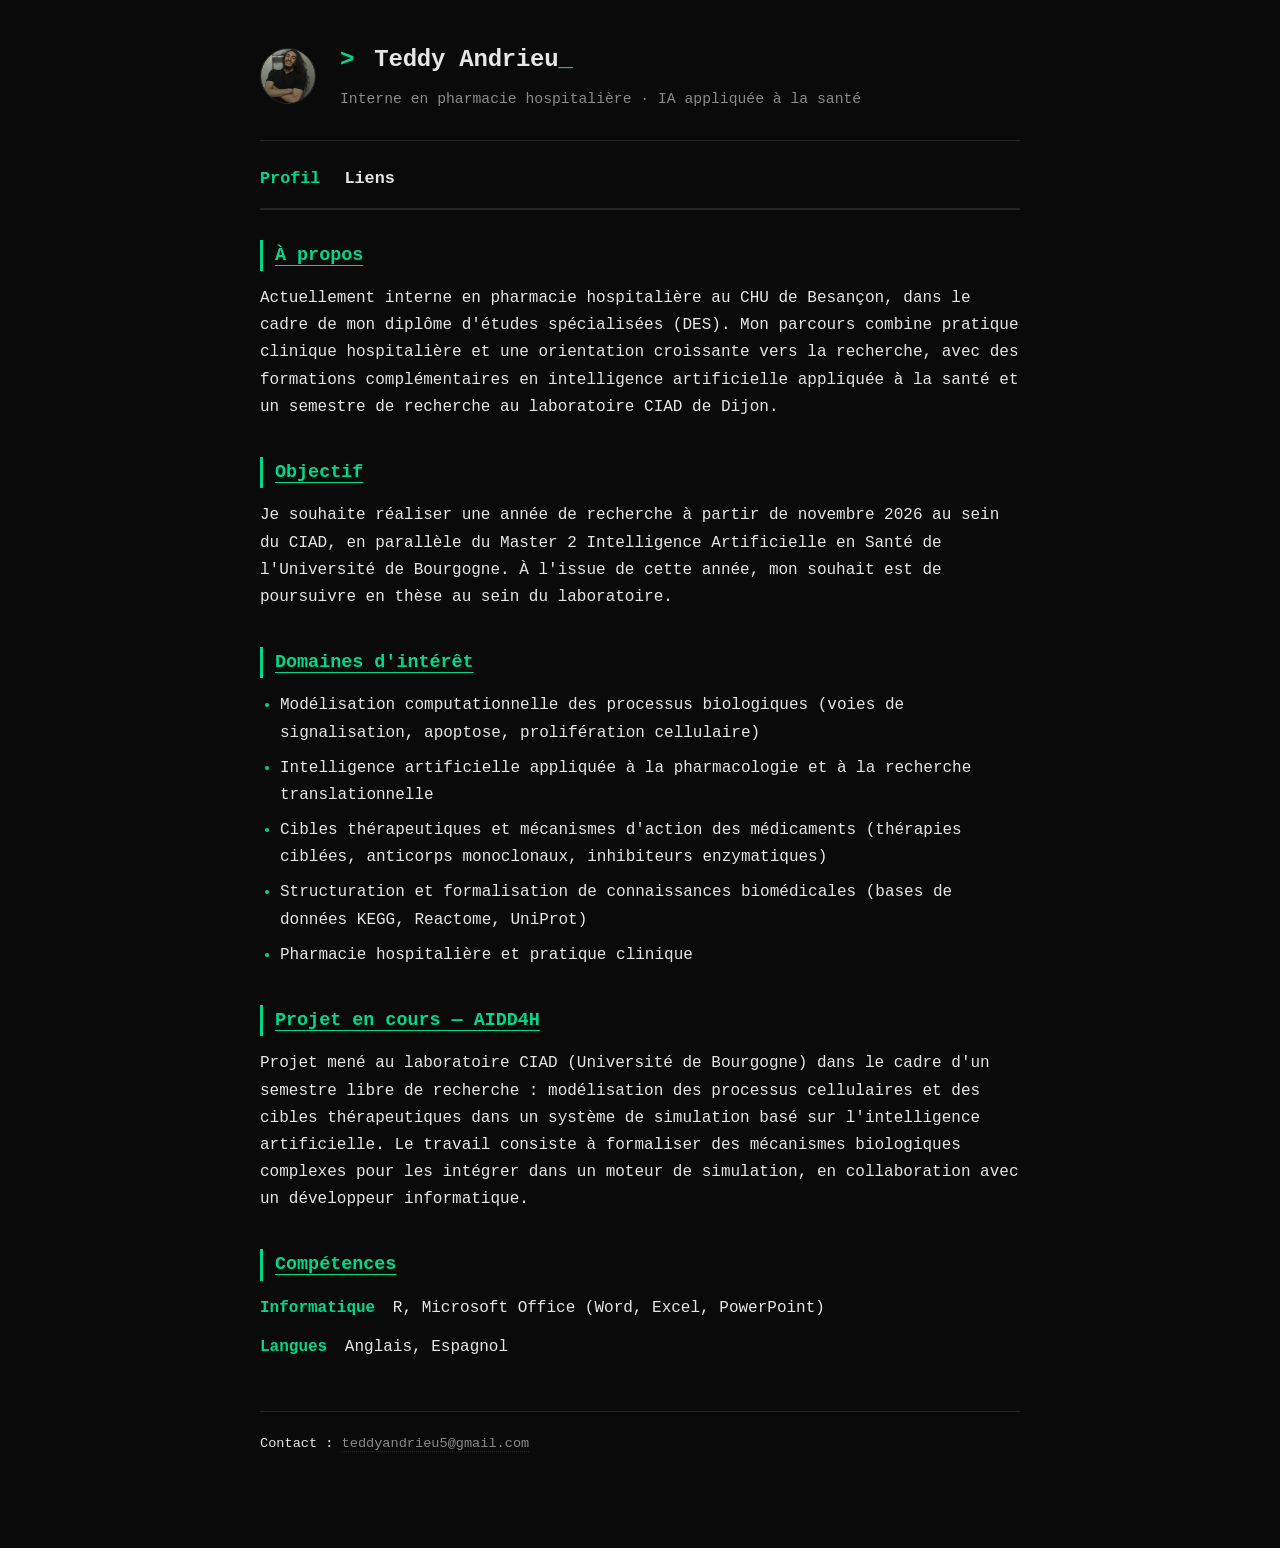
<file: index.html>
<!DOCTYPE html>
<html lang="fr">
<head>
<meta charset="UTF-8">
<meta name="viewport" content="width=device-width, initial-scale=1.0">
<title>Teddy Andrieu</title>
<link rel="stylesheet" href="styles.css">
</head>
<body>

<div class="wrap">

  <header class="masthead">
    <img class="avatar" src="photo.jpg" alt="Photo de Teddy Andrieu">
    <div class="ident">
      <h1><span class="prompt">&gt;</span> Teddy Andrieu<span class="cursor">_</span></h1>
      <p class="subtitle">Interne en pharmacie hospitalière &middot; IA appliquée à la santé</p>
    </div>
  </header>

  <nav class="tabs" role="tablist">
    <button type="button" class="tab-btn active" data-tab="profil" role="tab" aria-selected="true">Profil</button>
    <button type="button" class="tab-btn" data-tab="liens" role="tab" aria-selected="false">Liens</button>
  </nav>

  <main>

    <!-- ===== TAB: PROFIL (accueil + parcours + projet fusionnés) ===== -->
    <section id="profil" class="tab-panel active">

      <section class="block">
        <h2>À propos</h2>
        <p>
          Actuellement interne en pharmacie hospitalière au CHU de Besançon,
          dans le cadre de mon diplôme d'études spécialisées (DES). Mon parcours
          combine pratique clinique hospitalière et une orientation croissante
          vers la recherche, avec des formations complémentaires en intelligence
          artificielle appliquée à la santé et un semestre de recherche au
          laboratoire CIAD de Dijon.
        </p>
      </section>

      <section class="block">
        <h2>Objectif</h2>
        <p>
          Je souhaite réaliser une année de recherche à partir de novembre 2026
          au sein du CIAD, en parallèle du Master 2 Intelligence Artificielle en
          Santé de l'Université de Bourgogne. À l'issue de cette année, mon
          souhait est de poursuivre en thèse au sein du laboratoire.
        </p>
      </section>

      <section class="block">
        <h2>Domaines d'intérêt</h2>
        <ul>
          <li>Modélisation computationnelle des processus biologiques (voies de signalisation, apoptose, prolifération cellulaire)</li>
          <li>Intelligence artificielle appliquée à la pharmacologie et à la recherche translationnelle</li>
          <li>Cibles thérapeutiques et mécanismes d'action des médicaments (thérapies ciblées, anticorps monoclonaux, inhibiteurs enzymatiques)</li>
          <li>Structuration et formalisation de connaissances biomédicales (bases de données KEGG, Reactome, UniProt)</li>
          <li>Pharmacie hospitalière et pratique clinique</li>
        </ul>
      </section>

      <section class="block">
        <h2>Projet en cours &mdash; AIDD4H</h2>
        <p>
          Projet mené au laboratoire CIAD (Université de Bourgogne) dans le cadre
          d'un semestre libre de recherche : modélisation des processus cellulaires
          et des cibles thérapeutiques dans un système de simulation basé sur
          l'intelligence artificielle. Le travail consiste à formaliser des
          mécanismes biologiques complexes pour les intégrer dans un moteur de
          simulation, en collaboration avec un développeur informatique.
        </p>
      </section>

      <section class="block">
        <h2>Compétences</h2>
        <p><span class="key">Informatique</span> R, Microsoft Office (Word, Excel, PowerPoint)</p>
        <p><span class="key">Langues</span> Anglais, Espagnol</p>
      </section>

    </section>

    <!-- ===== TAB: LIENS ===== -->
    <section id="liens" class="tab-panel">
      <section class="block">
        <h2>Retrouvez-moi</h2>
        <div class="links">
          <a class="link-card" href="https://github.com/tedd55" target="_blank" rel="noopener">
            <span class="link-label">GitHub</span><span class="link-arrow">&rarr;</span>
          </a>
          <a class="link-card" href="https://mega.nz/folder/8VIDiIpL#lSgrQfNFc1ah1A-ZyPUq4g" target="_blank" rel="noopener">
            <span class="link-label">Cours et travaux (Mega)</span><span class="link-arrow">&rarr;</span>
          </a>
          <a class="link-card" href="https://linkedin.com/in/TON-PROFIL" target="_blank" rel="noopener">
            <span class="link-label">LinkedIn</span><span class="link-arrow">&rarr;</span>
          </a>
          <a class="link-card" href="https://univ-montpellier.academia.edu/teddyAndrieu" target="_blank" rel="noopener">
            <span class="link-label">Academia.edu</span><span class="link-arrow">&rarr;</span>
          </a>
          <a class="link-card" href="https://www.researchgate.net/profile/Teddy-Andrieu-2?ev=hdr_xprf" target="_blank" rel="noopener">
            <span class="link-label">ResearchGate</span><span class="link-arrow">&rarr;</span>
          </a>
        </div>
      </section>
    </section>

  </main>

  <footer>
    <p>Contact : <a href="mailto:teddyandrieu5@gmail.com">teddyandrieu5@gmail.com</a></p>
  </footer>

</div>

<script>
  const buttons = document.querySelectorAll('.tab-btn');
  const panels = document.querySelectorAll('.tab-panel');
  buttons.forEach(btn => {
    btn.addEventListener('click', () => {
      buttons.forEach(b => { b.classList.remove('active'); b.setAttribute('aria-selected', 'false'); });
      panels.forEach(p => p.classList.remove('active'));
      btn.classList.add('active');
      btn.setAttribute('aria-selected', 'true');
      document.getElementById(btn.dataset.tab).classList.add('active');
    });
  });
</script>

</body>
</html>
</file>
<file: styles.css>
/* ===== Base : fond noir, texte clair, esprit terminal ===== */
:root {
  --bg: #0a0a0a;
  --bg-panel: #111214;
  --border: #262626;
  --text: #e6e6e6;
  --text-dim: #8a8a8a;
  --accent: #00d98a;
  --accent-dim: #0a8f5c;
  --mono: "JetBrains Mono", "Fira Code", ui-monospace, SFMono-Regular, Menlo, Consolas, monospace;
}

* { box-sizing: border-box; }

html {
  background-color: var(--bg);
}

body {
  font-family: var(--mono);
  background-color: var(--bg);
  color: var(--text);
  line-height: 1.7;
  margin: 0;
  padding: 40px 20px 80px;
  min-height: 100vh;
}

.wrap {
  max-width: 760px;
  margin: 0 auto;
}

/* ===== En-tête : photo + identité ===== */
.masthead {
  display: flex;
  align-items: center;
  gap: 24px;
  padding-bottom: 28px;
  margin-bottom: 24px;
  border-bottom: 1px solid var(--border);
}

.avatar {
  width: 56px;
  height: 56px;
  border-radius: 50%;
  object-fit: cover;
  border: 1px solid var(--border);
  filter: grayscale(35%);
  flex-shrink: 0;
}

.ident h1 {
  font-size: 1.5rem;
  margin: 0 0 6px;
  color: var(--text);
  font-weight: 600;
  letter-spacing: -0.01em;
}

.prompt {
  color: var(--accent);
  margin-right: 6px;
}

.cursor {
  color: var(--accent);
}

.subtitle {
  margin: 0;
  color: var(--text-dim);
  font-size: 0.92rem;
}

/* ===== Onglets ===== */
.tabs {
  display: flex;
  gap: 24px;
  padding-bottom: 16px;
  margin-bottom: 30px;
  border-bottom: 2px solid var(--border);
}

.tab-btn {
  font-family: var(--mono);
  background: none;
  border: none;
  color: var(--text);
  padding: 4px 0;
  font-size: 1.05rem;
  font-weight: 600;
  cursor: pointer;
}

.tab-btn:hover {
  color: var(--accent);
}

.tab-btn.active {
  color: var(--accent);
}

/* ===== Panneaux ===== */
.tab-panel {
  display: none;
}

.tab-panel.active {
  display: block;
  animation: fade 0.2s ease;
}

@keyframes fade {
  from { opacity: 0; transform: translateY(4px); }
  to { opacity: 1; transform: translateY(0); }
}

.block {
  margin-bottom: 36px;
}

h2 {
  font-size: 1.15rem;
  color: var(--accent);
  font-weight: 700;
  margin: 0 0 14px;
  padding-left: 12px;
  border-left: 3px solid var(--accent);
  text-decoration: underline;
  text-decoration-color: var(--accent);
  text-underline-offset: 5px;
}

p {
  color: var(--text);
  margin: 0 0 12px;
}

.key {
  display: inline-block;
  color: var(--accent);
  font-weight: 600;
  margin-right: 8px;
}

ul {
  margin: 0;
  padding-left: 20px;
}

li {
  color: var(--text);
  margin-bottom: 8px;
}

li::marker {
  color: var(--accent);
}

/* ===== Liens ===== */
.links {
  display: flex;
  flex-direction: column;
  gap: 10px;
}

.link-card {
  display: flex;
  justify-content: space-between;
  align-items: center;
  padding: 14px 16px;
  background-color: var(--bg-panel);
  border: 1px solid var(--border);
  border-radius: 6px;
  text-decoration: none;
  color: var(--text);
  font-size: 0.94rem;
  transition: border-color 0.15s, transform 0.1s, color 0.15s;
}

.link-card:hover {
  border-color: var(--accent);
  color: var(--accent);
  transform: translateX(3px);
}

.link-arrow {
  color: var(--text-dim);
  transition: color 0.15s;
}

.link-card:hover .link-arrow {
  color: var(--accent);
}

/* ===== Pied de page ===== */
footer {
  margin-top: 50px;
  padding-top: 20px;
  border-top: 1px solid var(--border);
  font-size: 0.85rem;
  color: var(--text-dim);
}

footer a {
  color: var(--text-dim);
  text-decoration: none;
  border-bottom: 1px dotted var(--border);
}

footer a:hover {
  color: var(--accent);
  border-color: var(--accent);
}

/* ===== Responsive ===== */
@media (max-width: 520px) {
  .masthead {
    flex-direction: column;
    align-items: flex-start;
  }
  .avatar {
    width: 48px;
    height: 48px;
  }
}
</file>
